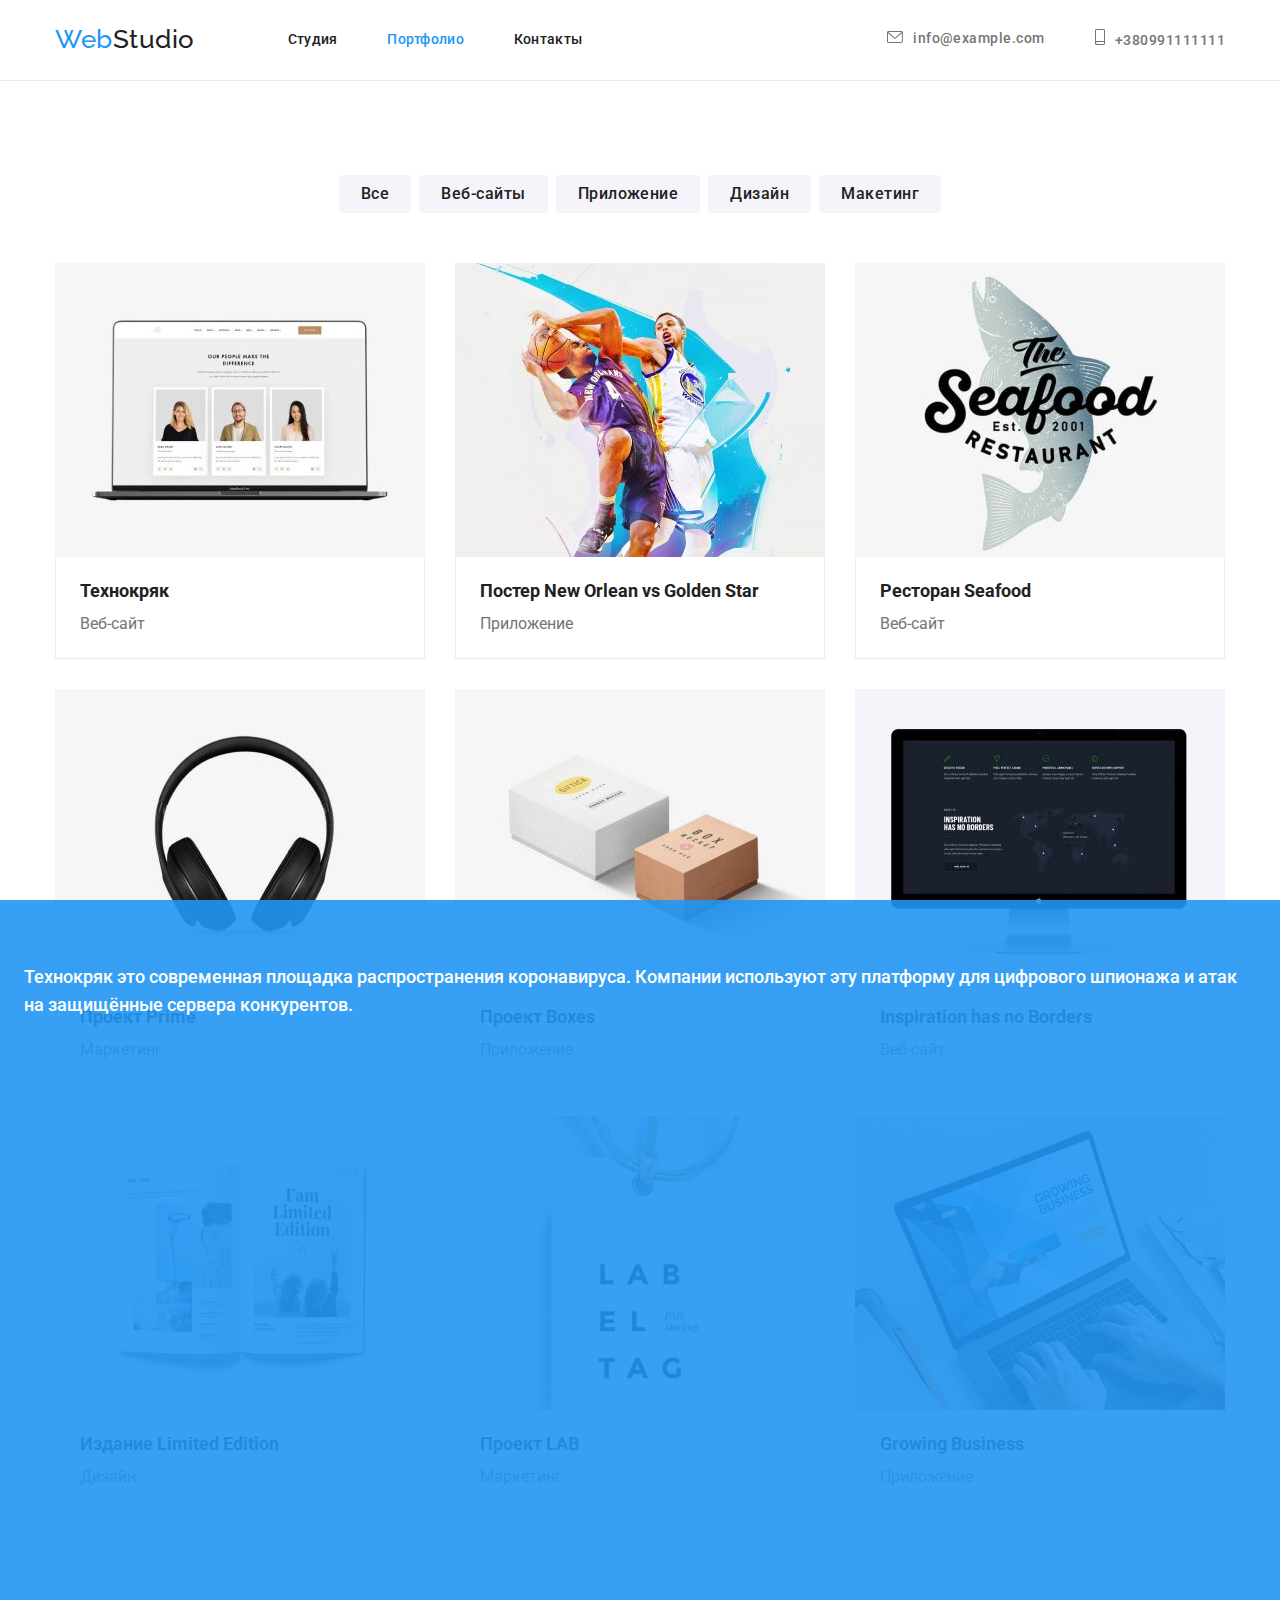
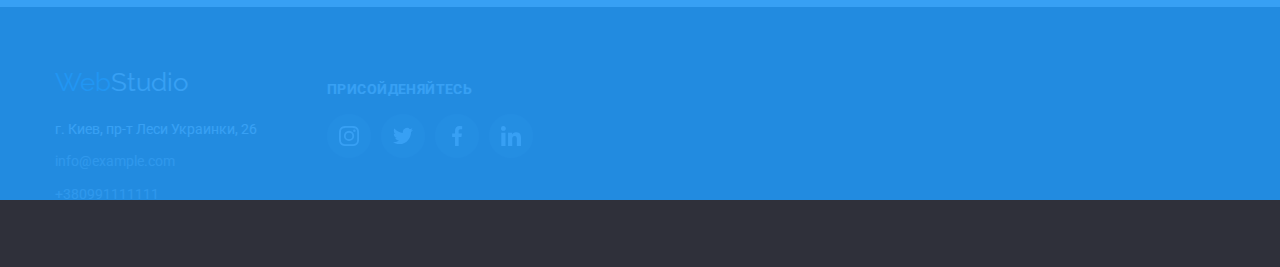
<file: portfolio.html>
<!DOCTYPE html>
<html lang="en">
<head>
    <meta charset="UTF-8" />
    <meta name="WebStudio" />
    <meta content="Портфолио WebStudio" />
    <link rel="stylesheet" href="css/normalize.min.css" />
    <link rel="preconnect" href="https://fonts.gstatic.com">
    <link href="https://fonts.googleapis.com/css2?family=Raleway:wght@700&family=Roboto:wght@400;500;700;900&display=swap" rel="stylesheet"/>
<link rel="stylesheet" href="./css/style.css"/>
</head>
  <body>
    <header class="head">
      <div class="container head-container">
        <a class="logo" href="/"><span class="web-one">Web</span><span class="web-two">Studio</span></a>
        <nav>
      <ul class="site-nav">
         <li class="site-nav-item"><a href="index.html" class="link">Студия</a></li>
         <li class="site-nav-item"><a href="portfolio.html" class="link activate">Портфолио</a></li>
         <li class="site-nav-item"><a href="" class="link">Контакты</a></li>
      </ul>
    </nav>
     <ul class="contacts">
      <li class="contact-item"><a class="contacts-link" href="mailto:info@example.com"><svg class="contact-icon" width="16" height="12" ><use href="./images/sprite.svg#icon-envelope"></use></svg>info@example.com</a></li>
      <li class="contact-item"><a class="contacts-link" href="tel:+38 099 111 11 11"><svg class="contact-icon" width="10" height="16"><use href="./images/sprite.svg#icon-smartphone"></use></svg>+380991111111</a></li>
    </ul>
     </div>
  </header>
  <main class="container-portfolio">
    <section class="section">
      <div class="container">
        <h1 class="visually-hidden"></h1>
          <ul class="button-portfolio">
              <li class="btnp-item"><button class="btnp" type="button">Все</button></li>
              <li class="btnp-item"><button class="btnp" type="button">Веб-сайты</button></li>
              <li class="btnp-item"><button class="btnp" type="button">Приложение</button></li>
              <li class="btnp-item"><button class="btnp" type="button">Дизайн</button></li>
              <li class="btnp-item"><button class="btnp" type="button">Макетинг</button></li>
          </ul>
      <ul class="product-elements">
          <li class="prod-item">
            <div clas="prod-item-masters">
            <img class="product-img" src="images/tehno.jpg" width="370" height="294"/> 
           <p class="prod-content">
             Технокряк это современная площадка распространения коронавируса. Компании используют эту платформу для цифрового шпионажа и атак на защищённые сервера конкурентов.
           </p>
            </div>
          <div class="prod-text">
          <h2 class="product-name">Технокряк</h2>
            <p class="product-tape"> Веб-сайт</p>
          </div>
          </li>
          <li class="prod-item">
          <img class="product-img"  src="images/poster.jpg" width="370"/>
          <div class="prod-text">
          <h2 class="product-name">Постер New Orlean vs Golden Star</h2>
            <p class="product-tape">Приложение</p>
          </div>
          </li>
          <li class="prod-item">
          <img class="product-img"  src="images/restoran.jpg" width="370"/>
          <div class="prod-text">
            <h2 class="product-name">Ресторан Seafood</h2>
            <p class="product-tape">Веб-сайт</p>
          </div>
          </li>
          <li class="prod-item">
          <img class="product-img"  src="images/prime.jpg" width="370"/>
          <div class="prod-text">
            <h2 class="product-name">Проект Prime</h2>
            <p class="product-tape">Маркетинг</p>
          </div>
          </li>
          <li class="prod-item">
          <img class="product-img" src="images/boxes.jpg" width="370"/>
          <div class="prod-text">
          <h2 class="product-name">Проект Boxes</h2>
            <p class="product-tape">Приложение</p>
          </div>
          </li>
          <li class="prod-item">
          <img class="product-img" src="images/bordes.jpg" width="370"/>
          <div class="prod-text">
          <h2 class="product-name">Inspiration has no Borders</h2>
            <p class="product-tape">Веб-сайт</p>
          </div>
          </li>
          <li class="prod-item">
          <img class="product-img" src="images/presa.jpg" width="370"/>
          <div class="prod-text">
          <h2 class="product-name">Издание Limited Edition</h2>
            <p class="product-tape">Дизайн</p>
          </div>
          </li>
          <li class="prod-item">
          <img class="product-img" src="images/lab.jpg" width="370"/>
          <div class="prod-text">
          <h2 class="product-name">Проект LAB</h2>
            <p class="product-tape">Маркетинг</p>
          </div>
          </li>
          <li class="prod-item">
          <img class="product-img" src="images/growing.jpg" width="370"/>
          <div class="prod-text">
          <h2 class="product-name">Growing Business</h2>
          <p class="product-tape">Приложение</p>
        </div>
        </li>
        </ul>
        </div>
    </section>
</main>
  <footer class="end">
        <div class="container end-section">
          <div class="end-one">
      <a class="logo-end" href="/"><span class="web-one">Web</span><span class="web-end-two">Studio</span></a>
    <address class="addres"> 
    <ul class="end-contakts">
      <li class="end-item"><a href=https://goo.gl/maps/wjhoi7v7686SDkos8 class="map" target="blank" 
        rel="noopener noreferrer">
        г. Киев, пр-т Леси Украинки, 26</a></li>
      <li class="end-item"><a href="mailto:info@example.com" class="end-contacts">info@example.com</a></li>
      <li class="end-item"><a href="tel:+38 099 111 11 11" class="end-contacts">+380991111111</a></li>
    </ul>
  </address>
  </div>
    <div class="end-two">
     <h2 class="mesenjers">ПРИСОЙДЕНЯЙТЕСЬ</h2>
    <ul class="mecenger-box-end">
      <li class="meseng-item"><a class="mesen-battton-end" href=""><svg class="mesenj-icon"><use href="./images/sprite.svg#icon-instagram"></use></svg></a></li>
      <li class="meseng-item"><a class="mesen-battton-end" href=""><svg class="mesenj-icon"><use href="./images/sprite.svg#icon-twitter"></use></a></li>
      <li class="meseng-item"><a class="mesen-battton-end" href=""><svg class="mesenj-icon"><use href="./images/sprite.svg#icon-facebook"></use></a></li>
      <li class="meseng-item"><a class="mesen-battton-end" href=""><svg class="mesenj-icon"><use href="./images/sprite.svg#icon-linkedin"></use></a></li>
    </ul>
  </div>
  </div>
  </footer>
  </body>
</file>
<file: css/style.css>
:root {
  --body-color: #212121;
  --bgr-color: #2f303a;
  --white-color: #ececec;
  --blue-color: #2196f3;
  --max-white-color: #ffffff;
  --gray-color: #757575;
  --two-white-color: #f5f4fa;
  --sprit-grey-color: #afb1b8;
  --card-set-gep: 30px;
}

body {
  font-family: Roboto, sans-serif;
  color: var(--body-color);
}
ul {
  list-style: none;
  margin: 0;
  padding: 0;
}
p {
  list-style: none;
  margin: 0;
  padding: 0;
}
img {
  display: block;
  max-width: 100%;
  height: auto;
}
h1 {
  margin: 0;
}
h2 {
  margin: 0;
}
h3 {
  margin: 0;
}
.head {
  background: var(--max-white-color);
  border-bottom: 1px solid #ececec;
  font-weight: 500;
  letter-spacing: 0.03em;
}

.container {
  width: 1200px;
  padding: 0 15px;
  margin: 0 auto;
}

*,
*::before,
*::after {
  box-sizing: border-box;
}
.link {
  font-weight: 500;
  color: var(--body-color);
  line-height: 1.14;
  font-size: 14px;
  letter-spacing: 0.02em;
  transition: color 250ms linear;
}
.link:hover {
  font-weight: 500;
  color: var(--blue-color);
  line-height: 1.14;
}
.link:focus {
  font-weight: 500;
  color: var(--blue-color);
  line-height: 1.14;
}

.activate {
  color: var(--blue-color);
}

.logo {
  font-family: Raleway;
  color: var(--body-color);
  font-size: 26px;
  line-height: 1.19;
  margin-right: 93px;
  letter-spacing: 0.02em;
}

.web-end-two,
.map,
.end-contacts,
.logo,
.logo-end,
.site-nav-lis,
.contacts-link,
.web-one,
.link,
.web-two,
.end {
  text-decoration: none;
}

.web-one {
  color: var(--blue-color);
}

.head-container {
  display: flex;
  align-items: center;
  padding-top: 24px;
  padding-bottom: 25px;
}

.link-current {
  color: var(--blue-color);
}

.contacts-link {
  color: var(--gray-color);
  font-weight: 500;
  line-height: 1.14;
  align-items: center;
  font-size: 14px;
  transition: color 250ms linear;
}
.contacts-link:focus {
  color: var(--blue-color);
}
.contacts-link:hover {
  color: var(--blue-color);
}
.contact-item {
  transition: fill 250ms linear;
  fill: var(--gray-color);
}
.contact-item:hover {
  fill: var(--blue-color);
}
.contact-item:focus {
  fill: var(--blue-color);
}
.contact-icon {
  margin-right: 10px;
  transition: fill 250ms linear;
}
.contact-icon:hover {
  fill: var(--blue-color);
}
.contact-icon:focus {
  fill: var(--blue-color);
}
.site-nav {
  list-style-type: none;
  display: flex;
  flex-direction: row;
}
.site-nav-item:not(:last-child) {
  margin-right: 50px;
}

.title {
  width: 696px;
  font-weight: 900;
  font-size: 44px;
  line-height: 1.36;
  margin-left: auto;
  margin-right: auto;
  text-align: center;
  letter-spacing: 0.06em;
  text-transform: uppercase;
  color: var(--max-white-color);
  text-decoration: none;
  margin-bottom: 30px;
}

.hero {
  background-color: var(--bgr-color);
  background-image: linear-gradient(rgba(47, 48, 58, 0.4), rgba(47, 48, 58, 0.4)),
    url(/goit-markup-hw-04/images/begraund-hero.jpg);
  background-repeat: no-repeat;
  background-position: center;
  padding-top: 200px;
  padding-bottom: 200px;
  background-size: cover;
  display: flex;
  flex-direction: column;
  justify-content: center;
}
.hero-elements {
  text-align: center;
}

.btn {
  background-color: var(--blue-color);
  color: var(--max-white-color);
  padding: 10px 32px;
  margin-left: auto;
  margin-right: auto;
  cursor: pointer;
  line-height: 1.87;
  box-shadow: 0px 4px 4px rgba(0, 0, 0, 0.15);
  border-radius: 4px;
  letter-spacing: 0.06em;
  font-weight: 700;
  transition: color 250ms linear;
}
.btn:hover {
  background-color: var(--blue-color);
  color: var(--max-white-color);
  margin-left: auto;
  margin-right: auto;
}
.btn:focus {
  background-color: var(--blue-color);
  color: var(--max-white-color);
  margin-left: auto;
  margin-right: auto;
}
.visually-hidden {
  position: absolute;
  clip: rect(0 0 0 0);
  width: 1px;
  height: 1px;
  margin: -1px;
}

.contacts {
  display: flex;
  margin-left: auto;
  transition: color 250ms linear;
}
.contacts:focus {
  color: var(--blue-color);
}
.contacts:hover {
  color: var(--blue-color);
}
.contact-item:not(:last-child) {
  margin-right: 50px;
}

.section {
  padding-top: 94px;
  padding-bottom: 94px;
}

.menu-text {
  display: flex;
  list-style-type: none;
  align-items: flex-start;
  margin-top: 0px;
}

.text-item {
  cursor: pointer;
  width: 270px;
}
.icon-text {
  width: 70px;
  height: 70px;
}
.text-icon-div {
  background: var(--two-white-color);
  border-radius: 4px;
  margin-bottom: 30px;
  display: flex;
  justify-content: center;
  height: 120px;
  align-items: center;
}
.text-item:not(:last-child) {
  margin-right: 30px;
}
.content-element {
  display: flex;
}

.text-elements {
  color: var(--gray-color);
  font-size: 14px;
  margin-bottom: 10px;
  line-height: 1.71;
  letter-spacing: 0.03em;
  text-decoration: none;
  list-style-type: none;
}
.foto-picture {
}
.text-elements-title {
  color: var(--body-color);
  text-decoration: none;
  margin-bottom: 10px;
  letter-spacing: 0.03em;
  font-size: 14px;
  line-height: 1.14;
  font-weight: 700;
}
.foto {
  padding-top: 0px;
}
.foto-elements {
  display: flex;
  flex-direction: column;
}
.foto-item:not(:last-child) {
  margin-right: 30px;
}
.foto-item {
  position: relative;
}
.foto_title {
  width: 380;
  text-align: center;
  font-style: 700;
  color: var(--body-color);
  font-size: 36px;
  line-height: 1.16;
  margin: 0px 0px 50px 0px;
}
.site-nav {
  font-style: 500;
  font-weight: 500;
  color: var(--body-color);
}
.team {
  background: var(--two-white-color);
}
.team-list {
  display: flex;
}
.team-items {
  background-color: var(--max-white-color);
  box-shadow: 0px 1px 3px rgba(0, 0, 0, 0.12), 0px 1px 1px rgba(0, 0, 0, 0.14),
    0px 2px 1px rgba(0, 0, 0, 0.2);
  border-radius: 0px 0px 4px 4px;
}
.team-items:not(:last-child) {
  margin-right: 30px;
}
.team-info {
  text-align: center;
  padding-bottom: 30px;
  padding-top: 30px;
}
.team-title {
  font-style: 700;
  color: var(--body-color);
  font-size: 36px;
  line-height: 1.16;
  margin: 0px 0px 50px 0px;
  text-align: center;
}
.foto-elements {
  display: flex;
  flex-direction: column;
}
.foto_title {
  color: var(--body-color);
}
.menu-foto {
  display: flex;
}
.foto-text {
  letter-spacing: 0.03em;
  font-size: 14px;
  line-height: 1.14;
  font-weight: 700;
  position: absolute;
  bottom: 0;
  right: 0;
  left: 0;
  text-align: center;
  padding: 27px 82px;
  color: var(--max-white-color);
  background-color: rgba(47, 48, 58, 0.8);
}
.team-name {
  font-weight: 500;
  color: var(--body-color);
  font-size: 16px;
  line-height: 1.18;
  margin-top: 0px;
  margin-bottom: 10px;
}
.team-work {
  color: var(--gray-color);
  font-size: 16px;
  line-height: 1.18;
  margin-top: 0px;
  margin-bottom: 0px;
}
.team-icon {
  fill: currentColor;
  width: 20px;
  height: 20px;
  transition: color 250ms linear;
}
.team-meseng-item:not(:last-child) {
  margin-right: 10px;
}
.customer-title {
  font-weight: bold;
  font-size: 36px;
  line-height: 1.16;
  text-align: center;
  letter-spacing: 0.03em;
  color: var(--body-color);
  margin-bottom: 50px;
}
.customer-list {
  display: flex;
}
.customer-link {
  display: flex;
  align-items: center;
  justify-content: center;
  width: 170px;
  height: 92px;
  border-radius: 4px;
  color: var(--sprit-grey-color);
  border: 1px solid;
  transition: color 250ms linear;
}
.customer-link:hover {
  border: 1px solid var(--blue-color);
  color: var(--blue-color);
}
.customer-link:focus {
  border: 1px solid var(--blue-color);
  color: var(--blue-color);
}
.customer-item:not(:last-child) {
  margin-right: 30px;
}
.customer-item:focus {
  color: var(--blue-color);
}
.customer-item:hover {
  color: var(--blue-color);
}
.customer-icon {
  fill: currentColor;
}
.end {
  background: var(--bgr-color);
  padding-top: 60px;
  padding-bottom: 60px;
  align-items: baseline;
  justify-content: space-between;
}
.end-section {
  display: flex;
}
.addres {
  font-style: normal;
  margin-top: 20px;
}
.logo-end {
  font-family: Raleway, sans-serif;
  font-size: 26px;
  line-height: 1.19;
  text-decoration: none;
}
.web-end-two {
  color: var(--max-white-color);
}
.end-contakts {
  font-weight: 400;
  background-color: var(--bgr-color);
  font-size: 14px;
  line-height: 1.71;
  font-style: normal;
}
.map {
  color: var(--max-white-color);
}
.end-contacts {
  font-family: Roboto;
  width: 231px;
  color: rgba(255, 255, 255, 0.6);
}
.end-item:not(:last-child) {
  margin-bottom: 9px;
}
.end-contacts:hover {
}
.end-contacts:focus {
}
.end-one {
  margin-right: 70px;
}
.end-two {
  margin-right: 93px;
}
.mesenjers {
  font-size: 14px;
  line-height: 1.14;
  letter-spacing: 0.03em;
  text-transform: uppercase;
  color: var(--max-white-color);
  text-align: left;
  margin-top: 15px;
  font-weight: 700;
}
.mecenger-box {
  display: flex;
  justify-content: center;
  margin-top: 16px;
}
.mecenger-box-end {
  display: flex;
  justify-content: center;
  margin-top: 16px;
}
.mesen-battton {
  border-radius: 50%;
  width: 44px;
  height: 44px;
  display: flex;
  align-items: center;
  justify-content: center;
  color: var(--sprit-grey-color);
  transition: background-color 250ms linear;
}

.mesen-battton:hover {
  background-color: var(--blue-color);
  color: var(--max-white-color);
}
.mesen-battton:focus {
  background-color: var(--blue-color);
  color: var(--max-white-color);
}
.mesen-battton-end {
  border-radius: 50%;
  width: 44px;
  height: 44px;
  display: flex;
  align-items: center;
  justify-content: center;
  color: var(--max-white-color);
  transition: background-color 250ms linear;
}
.end-three {
  display: flex;
  padding-left: 26px;
}
.end-form {
}
.form-end-button-text {
  font-family: Roboto;

  font-size: 14px;
  line-height: 1.14;
  letter-spacing: 0.03em;
  text-transform: uppercase;
  margin-top: 15px;
  margin-bottom: 20px;
  font-weight: 700;
  color: var(--max-white-color);
}
.email-form-end {
}
.end-label {
}
.end-input {
  width: 358px;
  height: 50px;
  border: 1px solid rgba(255, 255, 255, 0.3);
  box-sizing: border-box;
  filter: drop-shadow(0px 4px 4px rgba(0, 0, 0, 0.15));
  border-radius: 4px;
  background: var(--bgr-color);
  font-size: 16px;
  color: var(--max-white-color);
  line-height: 1.25;
  padding-left: 16px;
  padding-top: 10px;
  padding-bottom: 10px;
  margin-right: 10px;
}
.end-form-btn {
  background-color: var(--blue-color);
  color: var(--max-white-color);
  margin-left: auto;
  margin-right: auto;
  cursor: pointer;
  line-height: 1.87;
  box-shadow: 0px 4px 4px rgba(0, 0, 0, 0.15);
  border-radius: 4px;
  letter-spacing: 0.06em;
  font-weight: 700;
  width: 200px;
  height: 50px;
  transition: color 250ms linear;
  position: relative;
  padding: 10px 29px 28px 10px;
  border: none;
}
.end-form-icon {
  fill: currentColor;
  position: absolute;
  top: 50%;
  margin-left: 10px;
  transform: translateY(-50%);
}
.meseng-item {
  color: var(--max-white-color);
  background: rgba(255, 255, 255, 0.1);
  border-radius: 50%;
}
.mesen-battton-end:focus {
  background-color: var(--blue-color);
  color: var(--max-white-color);
}
.mesen-battton-end:hover {
  background-color: var(--blue-color);
  color: var(--max-white-color);
}
.meseng-item:not(:last-child) {
  margin-right: 10px;
}
.mesenj-icon {
  fill: currentColor;
  width: 20px;
  height: 20px;
  transition: fill 250ms linear;
}
.button_one {
  font-weight: 500;
  font-size: 16px;
  line-height: 2.6;
  background-color: var(--blue-color);
  color: var(--max-white-color);
}
.product {
  padding-top: 100px;
  padding-bottom: 94px;
}
.product-elements {
  display: flex;
  flex-wrap: wrap;
  margin-left: -30px;
  margin-top: -30px;
}
.product-name {
  font-family: Roboto;
  color: var(--body-color);
  font-size: 18px;
  line-height: 2;
  margin-top: 0px;
  margin-bottom: 0px;
  font-weight: 700;
  color: var(--body-color);
  font-size: 18px;
  line-height: 1.6;
  margin-bottom: 4px;
}
.product-tape {
  font-family: Roboto;
  color: var(--gray-color);
  font-size: 16px;
  line-height: 1.8;
}
.button-portfolio {
  display: flex;
  justify-content: center;
  margin-bottom: 50px;
}
.btnp-item:not(:last-child) {
  margin-right: 8px;
}
.prod-text {
  padding: 20px 24px;
  border-right: 1px solid var(--white-color);
  border-bottom: 1px solid var(--white-color);
  border-left: 1px solid var(--white-color);
}
.prod-item {
  flex-basis: calc(100% / 3 - var(--card-set-gep));
  margin-top: var(--card-set-gep);
  margin-left: var(--card-set-gep);
  cursor: pointer;
  transition: color 250ms linear;
}
.prod-item-masters {
  position: relative;
  overflow: hidden;
}
.prod-item:hover .prod-content {
  transform: translateY(0);
}
.prod-content {
  position: absolute;
  top: 0;
  left: 0;
  color: var(--max-white-color);
  line-height: 1.55;
  font-weight: 500;
  font-size: 18px;
  background: rgba(33, 150, 243, 0.9);
  padding: 63px 24px;
  height: 100%;
  transform: translateY(100%);
  transition: transform 250ms linear;
}
.prod-item:focus {
  background: var(--max-white-color);
  border: 1px solid #eeeeee;
  box-sizing: border-box;
  box-shadow: 0px 1px 1px rgba(0, 0, 0, 0.12), 0px 4px 4px rgba(0, 0, 0, 0.06),
    1px 4px 6px rgba(0, 0, 0, 0.16);
}
.prod-item:hover {
  box-shadow: 0px 1px 1px rgba(0, 0, 0, 0.12), 0px 4px 4px rgba(0, 0, 0, 0.06),
    1px 4px 6px rgba(0, 0, 0, 0.16);
}
.btnp {
  cursor: pointer;
  border: transparent;
  padding: 6px 22px;
  text-align: center;
  letter-spacing: 0.03em;
  display: flex;
  font-weight: 500;
  font-size: 16px;
  line-height: 1.62;
  background: var(--two-white-color);
  color: var(--body-color);
  display: flex;
  justify-content: center;
  cursor: pointer;
  border-radius: 4px;
  transition: color 250ms linear;
  transition: background-color 250ms linear;
}

.btnp:focus {
  flex-direction: row;
  font-size: 16px;
  font-weight: 500;
  line-height: 1.62;
  background: var(--blue-color);
  color: var(--max-white-color);
  border-radius: 4px;
  box-shadow: 0px 3px 1px rgba(0, 0, 0, 0.1), 0px 1px 2px rgba(0, 0, 0, 0.08),
    0px 2px 2px rgba(0, 0, 0, 0.12);
}
.btnp:hover {
  flex-direction: row;
  font-weight: 500;
  font-size: 16px;
  line-height: 1.62;
  background: var(--blue-color);
  color: var(--max-white-color);
  box-shadow: 0px 3px 1px rgba(0, 0, 0, 0.1), 0px 1px 2px rgba(0, 0, 0, 0.08),
    0px 2px 2px rgba(0, 0, 0, 0.12);
  border-radius: 4px;
}
.btnp-item {
  list-style-type: none;
  transition: background-color 250ms linear;
}
.btnp-item:focus,
:hover {
}

.backdrop {
  width: 100vw;
  height: 100vh;
  background-color: rgba(0, 0, 0, 0.2);
  position: fixed;
  top: 0;
  transition: opacity 250ms linear, visibility 250ms linear;
}
.modal {
  width: 528px;
  min-height: 581px;
  background-color: var(--max-white-color);
  position: absolute;
  top: 50%;
  left: 50%;
  box-shadow: 0px 1px 3px rgba(0, 0, 0, 0.12), 0px 1px 1px rgba(0, 0, 0, 0.14),
    0px 2px 1px rgba(0, 0, 0, 0.2);
  border-radius: 4px;
  transform: translate(-50%, -50%);
  padding: 40px;
}
.modal-btn {
  border: 1px solid rgba(0, 0, 0, 0.1);
  box-sizing: border-box;
  background-color: var(--max-white-color);
  width: 30px;
  height: 30px;
  border-radius: 50%;
  position: absolute;
  top: 10px;
  right: 10px;
  fill: var(--body-color);
  display: flex;
  align-items: center;
  justify-content: center;
}
.backdrop.is-hidden {
  visibility: hidden;
  opacity: 0;
  pointer-events: none;
}
.icon-close:hover {
  color: var(--blue-color);
}
.icon-close:focus {
  color: var(--blue-color);
}
.icon-close {
  fill: currentColor;
  cursor: pointer;
}
.modal-form {
  display: flex;
  flex-direction: column;
}
.text-modal-title {
  font-size: 18px;
  font-weight: 700;
  text-align: center;
  margin-bottom: 12px;
}
.modal-form-fieled {
  font-size: 14px;
  font-weight: 400;
  margin-bottom: 20px;
  margin-top: 10px;
  font-size: 12px;
  letter-spacing: 0.01em;
  color: var(--gray-color);
}
.modal-form-vrape {
  position: relative;
  margin-top: 10px;
  display: block;
}
.modal-imput {
  width: 100%;
  height: 40px;
  margin-top: 4px;
  padding-left: 30px;
  border: 1px solid rgba(33, 33, 33, 0.2);
  border-radius: 4px;
  transition: border-color 250ms linear;
}
.modal-imput:focus + .sprite-form {
  color: var(--blue-color);
  border-color: var(--blue-color);
}
.modal-imput:focus {
  border-color: var(--blue-color);
  outline: none;
}
.modal-form-massage {
  width: 100%;
  height: 120px;
  padding: 12px 16px;
  border: 1px solid rgba(33, 33, 33, 0.2);
  border-radius: 4px;
  resize: none;
  margin-top: 4px;
}
.modal-form-massage:focus {
  outline: none;
  border-color: var(--blue-color);
}
.sprite-form {
  display: block;
  width: 18px;
  height: 18px;
  top: 50%;
  left: 12px;
  position: absolute;
  fill: currentColor;
  color: var(--body-color);
  transition: color 250ms linear;
}
.sprite-form:focus {
  fill: var(--blue-color);
}
.modal-form-checkbox-label {
  display: flex;
  align-items: center;
  justify-content: center;
  font-size: 14px;
  line-height: 1.7;
  margin-bottom: 30px;
  letter-spacing: 0.03em;
  color: var(--gray-color);
}
.modal-form-checkbox-label::before {
  display: block;
  content: '';
  width: 16px;
  height: 15px;
  border: 0.2px solid #212121;
  cursor: pointer;
  margin-right: 6px;
}
.modal-form-checkbox:checked + .modal-form-checkbox-label::before {
  background-image: url(../images/galka.svg);
  border-color: var(--blue-color);
  background-color: var(--blue-color);
  background-position: center;
  background-size: cover;
  background-repeat: no-repeat;
}
.modal-form-checkbox:focus + .modal-form-checkbox-label::before {
  outline: 2px solid var(--blue-color);
}
.form-link {
  color: var(--blue-color);
}
.modal-form-button {
  width: 200px;
  height: 50px;
  background: var(--blue-color);
  box-shadow: 0px 4px 4px rgba(0, 0, 0, 0.15);
  border-radius: 4px;
  margin: auto;
  border: none;
  color: var(--max-white-color);
  font-size: 16px;
  line-height: 1.87;
  letter-spacing: 0.06em;
  font-weight: 700;
  cursor: pointer;
}
.modal-form-button:focus {
  background: #188ce8;
}
.modal-form-button:hover {
  background: #188ce8;
}
</file>
